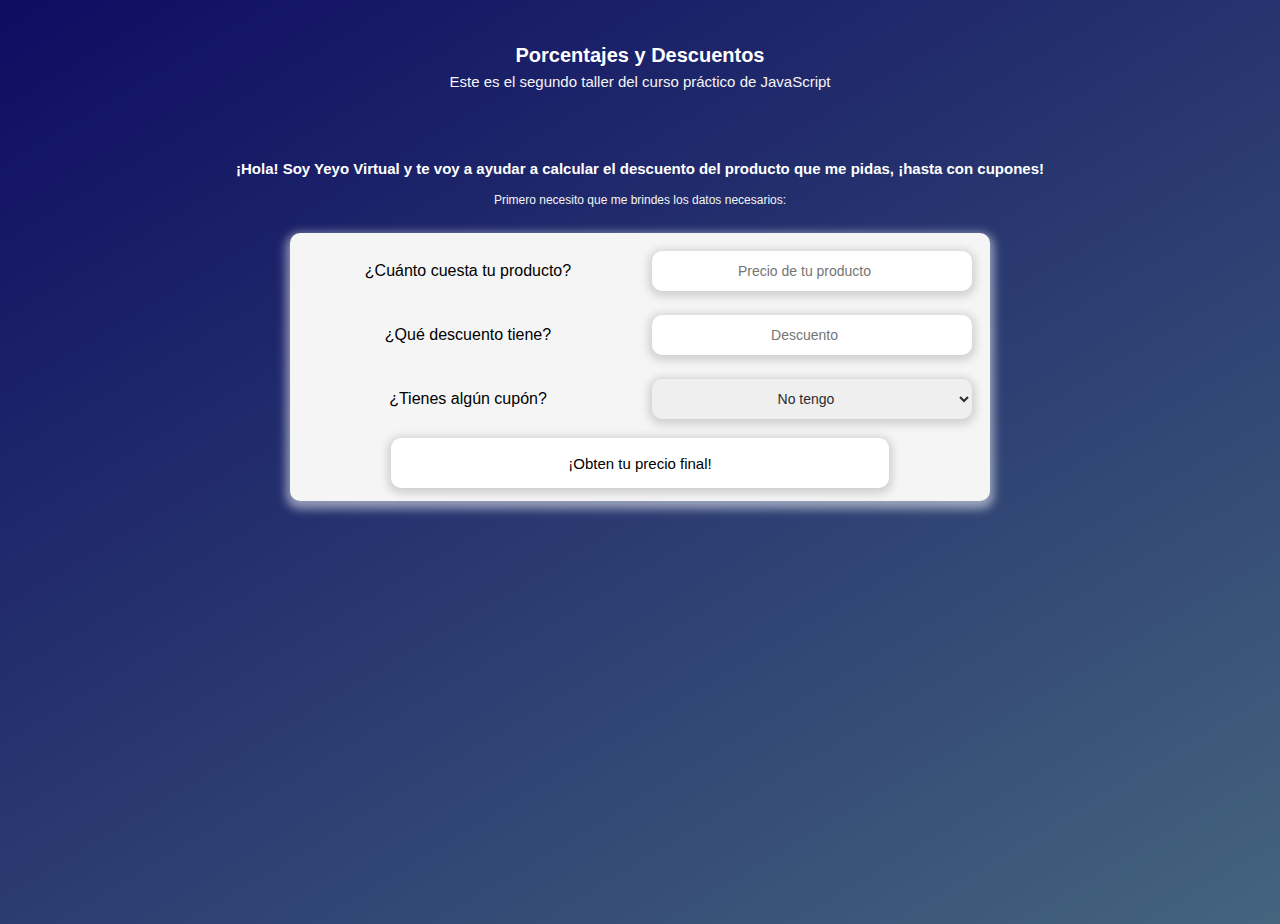
<file: Descuentos/index.html>
<!DOCTYPE html>
<html lang="en">
<head>
    <meta charset="UTF-8">
    <meta http-equiv="X-UA-Compatible" content="IE=edge">
    <meta name="viewport" content="width=device-width, initial-scale=1.0">
    <meta name="description" content="Clase de descuentos y porcentajes, HTML, CSS y JS">
    <meta name="robots" content="index, follow">
    <title>Descuentos | Curso Práctico de JavaScript</title>
    <link rel="stylesheet" href="./styles/styles.css">
</head>
<body>
    <header>
        <section class="header-container">
            <h1 class="header--title">Porcentajes y Descuentos</h1>
            <p class="header--subtitle">Este es el segundo taller del curso práctico de JavaScript</p>
        </section>
    </header>
    <main>
        <section class="main-container">
            <h2 class="main--title">¡Hola! Soy Yeyo Virtual y te voy a ayudar a calcular el descuento del producto que me pidas, ¡hasta con cupones!</h2>
            <p class="main--body">Primero necesito que me brindes los datos necesarios:</p>
            <form class="form-container" action="#">
                <label class="input--labels" for="itemPrice">¿Cuánto cuesta tu producto?</label>
                <input class="input--field" type="number" placeholder="Precio de tu producto" id="itemPrice" title="Precio de tu producto">

                <label class="input--labels" for="itemDiscount">¿Qué descuento tiene?</label>
                <input class="input--field" type="number" placeholder="Descuento" id="itemDiscount" title="Descuento">

                <label class="input--labels" for="itemCoupon">¿Tienes algún cupón?</label>
                <select class="input--field" name="Coupons" id="itemCoupon">
                <option value="0">No tengo</option>
                <option value="10">-10%</option>
                <option value="25">-25%</option>
                <option value="50">-50%</option>
                </select>

                <button class="primary-button" type="button" onclick="showPrice()">¡Obten tu precio final!</button>
            </form>
            <p class="input--result" id="itemResult"></p>
            <p class="input--result" id="savingsResult"></p>
        </section>
    </main>
    <script src="./js/descuentos.js"></script>
</body>
</html>
</file>
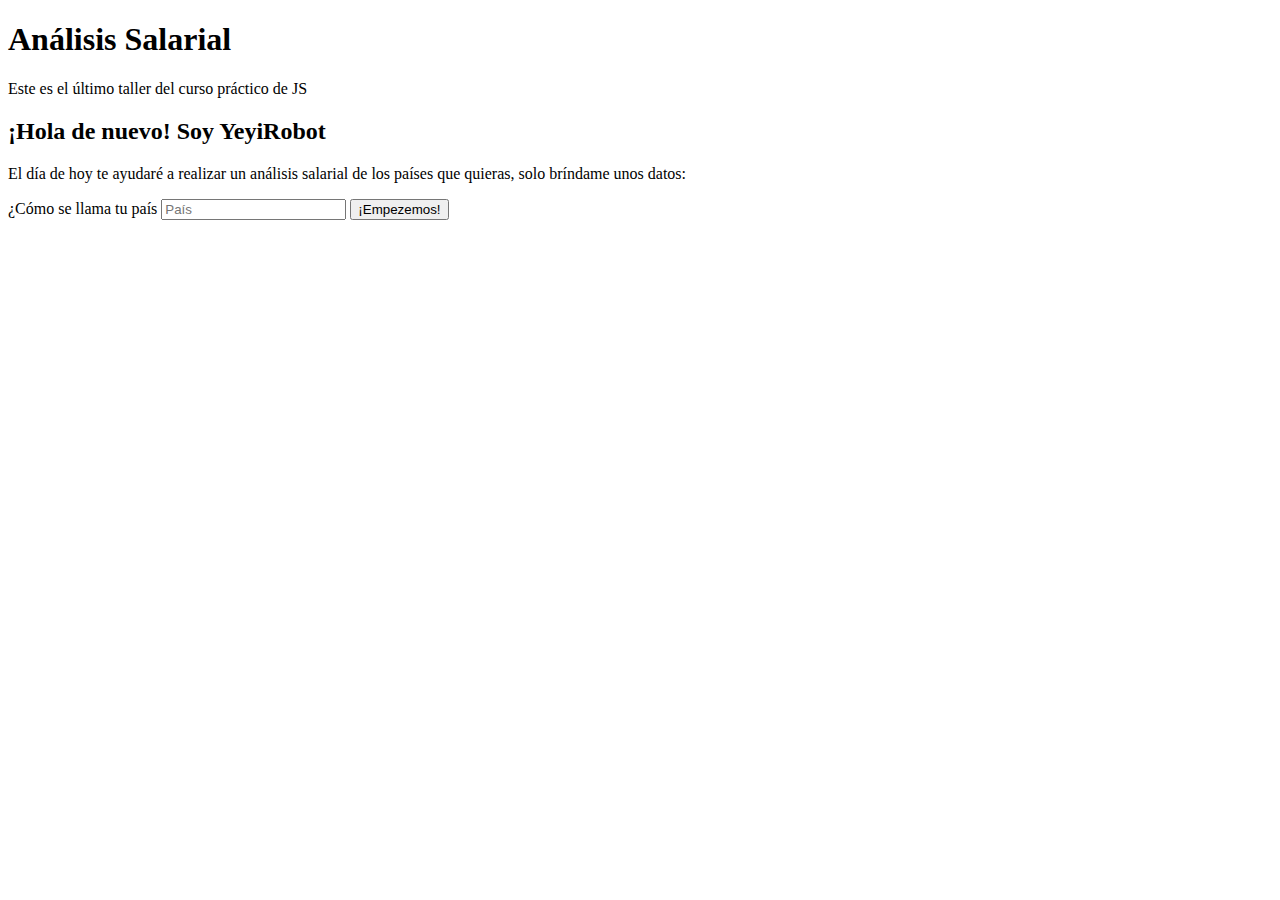
<file: Salaries/index.html>
<!DOCTYPE html>
<html lang="en">
<head>
    <meta charset="UTF-8">
    <meta http-equiv="X-UA-Compatible" content="IE=edge">
    <meta name="viewport" content="width=device-width, initial-scale=1.0">
    <meta name="robots" content="index, follow">
    <meta name="description" content="El taller final del curso práctico de JS">
    <title>Análisis Salarial</title>
    <link rel="stylesheet" href="./styles/styles.css">
</head>
<body>
    <header>
        <section>
            <h1>Análisis Salarial</h1>
            <p>Este es el último taller del curso práctico de JS</p>
        </section>
    </header>
    <main>
        <section>
            <h2>¡Hola de nuevo! Soy YeyiRobot</h2>
            <p>El día de hoy te ayudaré a realizar un análisis salarial de los países que quieras, solo bríndame unos datos:</p>
        </section>
        <div>
            <label for="countryInout">¿Cómo se llama tu país</label>
            <input type="text" id="countryInput" name="countryInput" placeholder="País">
            <button onclick="addCountry()">¡Empezemos!</button>
        </div>
        <form action="#" id="formContainer" class="form-container">
            <label for="nameInput">¿Cómo se llama la persona que quieres agregar?</label>
            <input type="text" name="nameInput" id="nameInput" placeholder="Nombre">
            <label for="salaryInput">¿Cuánto dinero gana?</label>
            <input type="number" name="salaryInput" id="salaryInput" placeholder="Salario">

            <button type="button" onclick="addToCountry()">¡Agregar!</button>
            <button type="button" onclick="salaryMean()">¡Calcula la media salarial!</button>
            <button type="button" onclick="salaryMedian()">¡Calcula la mediana salarial!</button>
            <button type="button" onclick="salaryMode()">¡Calcula la moda salarial!</button>
        </form>
        <p id="meanResult"></p>
        <p id="medianResult"></p>
        <p id="modeResult"></p>
        <p id="top10Result"></p>
    </main>
    <script src="./js/index.js"></script>
    <script src="./js/analisis.js"></script>
</body>
</html>
</file>
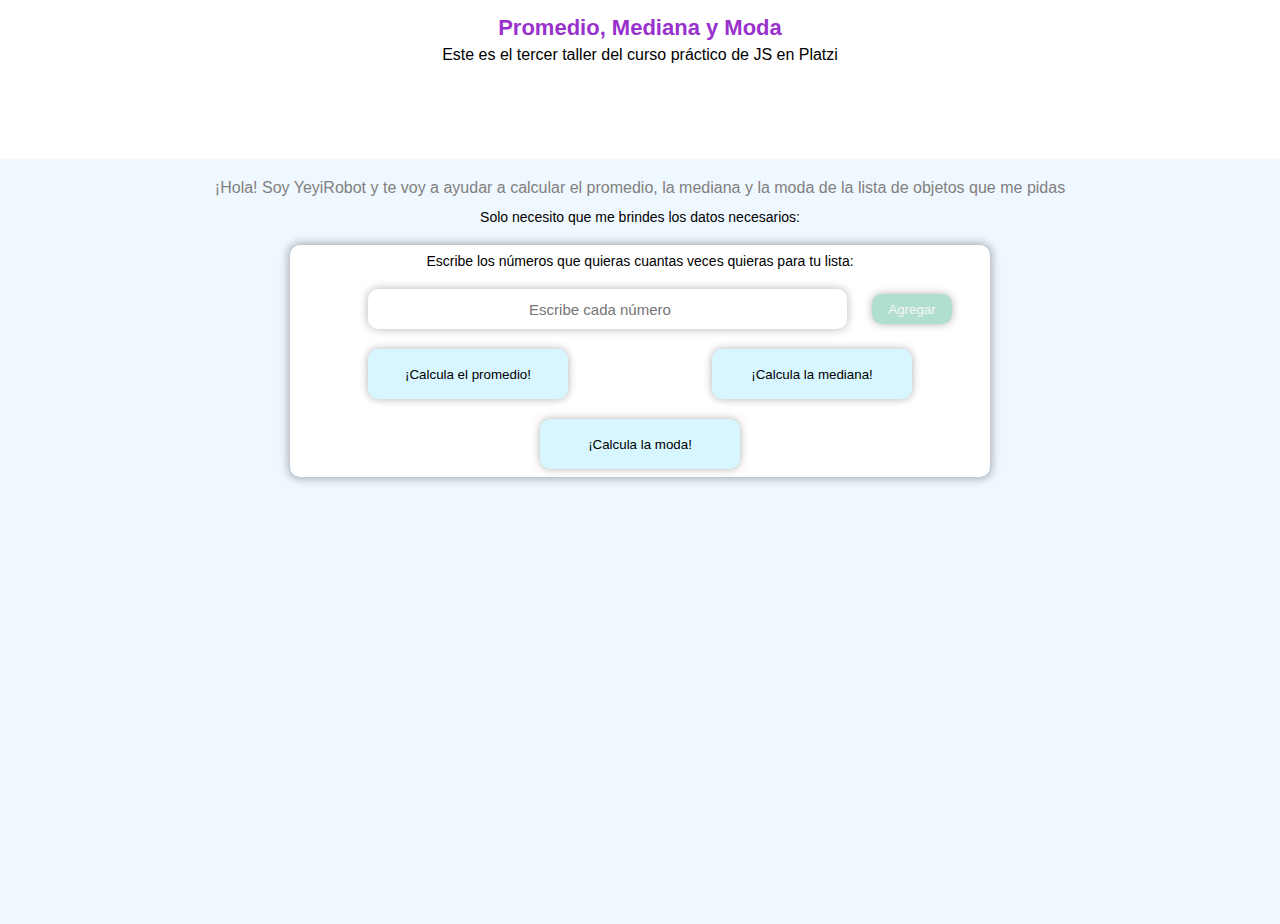
<file: Stadistics/index.html>
<!DOCTYPE html>
<html lang="en">
<head>
    <meta charset="UTF-8">
    <meta http-equiv="X-UA-Compatible" content="IE=edge">
    <meta name="viewport" content="width=device-width, initial-scale=1.0">
    <meta name="robots" content="index, follow">
    <meta name="description" content="El tercer taller de JS, promedio, mediana y moda">
    <link rel="stylesheet" href="./styles/style.css">
    <title>PROMEDIO, MEDIANA, MODA</title>
</head>
<body>
    <header>
        <section class="header-container">
            <h1 class="header--title">Promedio, Mediana y Moda</h1>
            <p class="header--subtitle">Este es el tercer taller del curso práctico de JS en Platzi</p>
        </section>
    </header>
    <main>
        <section class="main-container">
            <h2 class="main--title">¡Hola! Soy YeyiRobot y te voy a ayudar a calcular el promedio, la mediana y la moda de la lista de objetos que me pidas</h2>
            <p class="main--body">Solo necesito que me brindes los datos necesarios:</p>
        
            <form action="#" class="form-container">
                <label class="input--label" for="itemArray">Escribe los números que quieras cuantas veces quieras para tu lista:</label>
                <input class="input--field" type="number" name="Número" id="itemArray" placeholder="Escribe cada número">
                <button type="button" class="secondary-button" onclick="addNumberToArray()" id="arrayButton">Agregar</button>  

                <button type="button" class="primary-button" onclick="mean()">¡Calcula el promedio!</button>
                <button type="button" class="primary-button" onclick="median()">¡Calcula la mediana!</button>
                <button type="button" class="primary-button button__center" onclick="mode()">¡Calcula la moda!</button>
                <p class="form--result" id="meanResult"></p>
                <p class="form--result" id="medianResult"></p>
                <p class="form--result" id="modeResult"></p>
            </form>
        </section>
    </main>
    <script src="./js/index.js"></script>
</body>
</html>
</file>
<file: Descuentos/styles/styles.css>
*{
    padding: 0;
    margin: 0;
    box-sizing: border-box;
}

html{
    font-size: 62.5%;
    font-family: Verdana, Geneva, Tahoma, sans-serif;
    background: linear-gradient(329deg, rgba(68,100,126,1) 0%, rgba(14,12,98,1) 100%);
    
}

.header-container{
    margin-block-end: 24px;
    display: flex;
    flex-direction: column;
    width: 100%;
    min-width: 320px;
    height: 15vh;
    align-items: center;
    justify-content: center;
}

.header--title{
    margin-block-end: 12px;
    margin-block-end: 8px;
    font-size: 2rem;
    font-weight: bold;
    line-height: 2rem;
    color: white;
}

.header--subtitle{
    font-size: 1.5rem;
    font-weight: normal;
    line-height: 1.7rem;
    text-align: center;
    color: whitesmoke;
}

.main-container{
    display: flex;
    flex-direction: column;
    height: 95vh;
    align-items: center;
    min-width: 320px;
}

.main--title{
    margin-block-end: 12px;
    font-size: 1.5rem;
    line-height: 2rem;
    text-align: center;
    color: white;
}

.main--body{
    margin-block-end: 24px;
    font-size: 1.2rem;
    font-weight: normal;
    line-height: 1.8rem;
    text-align: center;
    color: whitesmoke;
}

.form-container{
    margin: 0 10px 25px;
    padding: 18px;
    display: grid;
    grid-template-columns: 1fr 1fr;
    grid-auto-rows: 40px;
    gap: 24px;
    place-items: center;
    text-align: center;
    width: 90%;
    min-width: 250px;
    max-width: 700px;
    height: auto;
    background-color: whitesmoke;
    border-radius: 10px;
    box-shadow: 0 4px 10px 4px rgba(255, 255, 255, 0.514);
}

.input--labels{
    font-size: 1.4rem;
}

.input--field{
    width: 100%;
    height: 40px;
    font-size: 1.2rem;
    text-align: center;
    border: none;
    border-radius: 10px;
    box-shadow: 0 2px 10px 3px rgba(0, 0, 0, 0.164);
    color: rgb(44, 44, 44);
}

.primary-button{
    grid-column: 1 / 3;
    width: 75%;
    height: 50px;
    font-family: inherit;
    font-size: 1.5rem;
    background: white;
    border: none;
    border-radius: 10px;
    box-shadow: 0 2px 10px 3px rgba(0, 0, 0, 0.164);
}

.input--result{
    margin-block-end: 4px;
    font-size: 1.8rem;
    font-weight: bold;
    text-align: center;
    line-height: 2rem;
    color: whitesmoke;
}

@media (min-width: 700px){
    .header-container{
        height: 15vh;
    }
    .main-container{
        height: 85vh;
    }

    .input--labels{
        font-size: 1.6rem;
    }

    .input--field{
        font-size: 1.4rem;
    }
}
</file>
<file: Salaries/styles/styles.css>
.form-container{
    display: none;
}
</file>
<file: Stadistics/styles/style.css>
*{
    padding: 0;
    margin: 0;
    box-sizing: border-box;
}

html{
    font-size: 62.5%;
    font-family:'Franklin Gothic Medium', 'Arial Narrow', Arial, sans-serif;
}

.header-container{
    padding: 18px;
    display: flex;
    flex-direction: column;
    align-items: center;
    width: 100%;
    min-width: 320px;
    height: 15vh;
}

.header--title{
    margin-block-end: 8px;
    font-size: 2.2rem;
    font-weight: bold;
    line-height: 2rem;
    color: darkorchid;
}

.header--subtitle{
    margin-block-end: 24px;
    font-size: 1.6rem;
    text-align: center;
    font-weight: 500;
    line-height: 1.8rem;
}

.main-container{
    margin-block-start: 24px;
    padding: 20px 8px;
    display: flex;
    flex-direction: column;
    align-items: center;
    text-align: center;
    width: 100%;
    height: 85vh;
    background-color: aliceblue;
}

.main--title{
    margin-block-end: 12px;
    font-weight: 500;
    font-size: 1.6rem;
    color: gray;
}

.main--body{
    margin-block-end: 20px;
    font-size: 1.4rem;
    font-weight: normal;
}

.form-container{
    padding: 8px;
    display: grid;
    grid-template-columns: 1fr 1fr;
    grid-auto-rows: auto;
    gap: 20px 4px;
    width: 90%;
    min-width: 280px;
    max-width: 700px;
    background-color: white;
    border-radius: 10px;
    box-shadow: 0 0 8px 2px rgba(0, 0, 0, 0.301);
}

.input--label{
    grid-column: 1 / 3;
    place-self: center;
    font-size: 1.4rem;
}

.input--field{
    grid-column: 1 / 3;
    grid-row: 2 / 3;
    width: 70%;
    height: 40px;
    font-size: 1.5rem;
    text-align: center;
    border: none;
    border-radius: 10px;
    box-shadow: 0 0 10px 0 rgba(0, 0, 0, 0.301);
}

.input--field::placeholder{
    text-align: center;
    font-size: 1.5rem;
}
.secondary-button{
    grid-column: 2 / 3;
    grid-row: 2 / 3;
    width: 50%;
    max-width: 80px;
    height: 30px;
    justify-self: end;
    align-self: center;
    color: whitesmoke;
    background-color: rgb(176, 223, 207);
    border: none;
    border-radius: 10px;
    box-shadow: 0 0 8px 0 rgba(0, 0, 0, 0.308);

}

.primary-button{
    background-color: #d7f6ff;
    height: 50px;
    width: 100%;
    max-width: 200px;
    justify-self: center;
    border: none;
    border-radius: 10px;
    padding: 4px;
    box-shadow: 0 0 8px 0 rgba(0, 0, 0, 0.308);
}

.primary-button:active{
    background-color: #c9e6ee;
}

.button__center{
    grid-column: 1 / 3;
    width: 50%;
    justify-self: center;
}

.form--result{
    grid-column: 1 / 3;
    place-self: center;
    text-align: center;
    font-size: 1.4rem;
    display: none;
}

@media (min-width: 700px) {
    .input--field{
        justify-self: center;
        margin-inline-end: 65px;
    }
    .secondary-button{
        margin-inline-end: 30px;
    }
}
</file>
